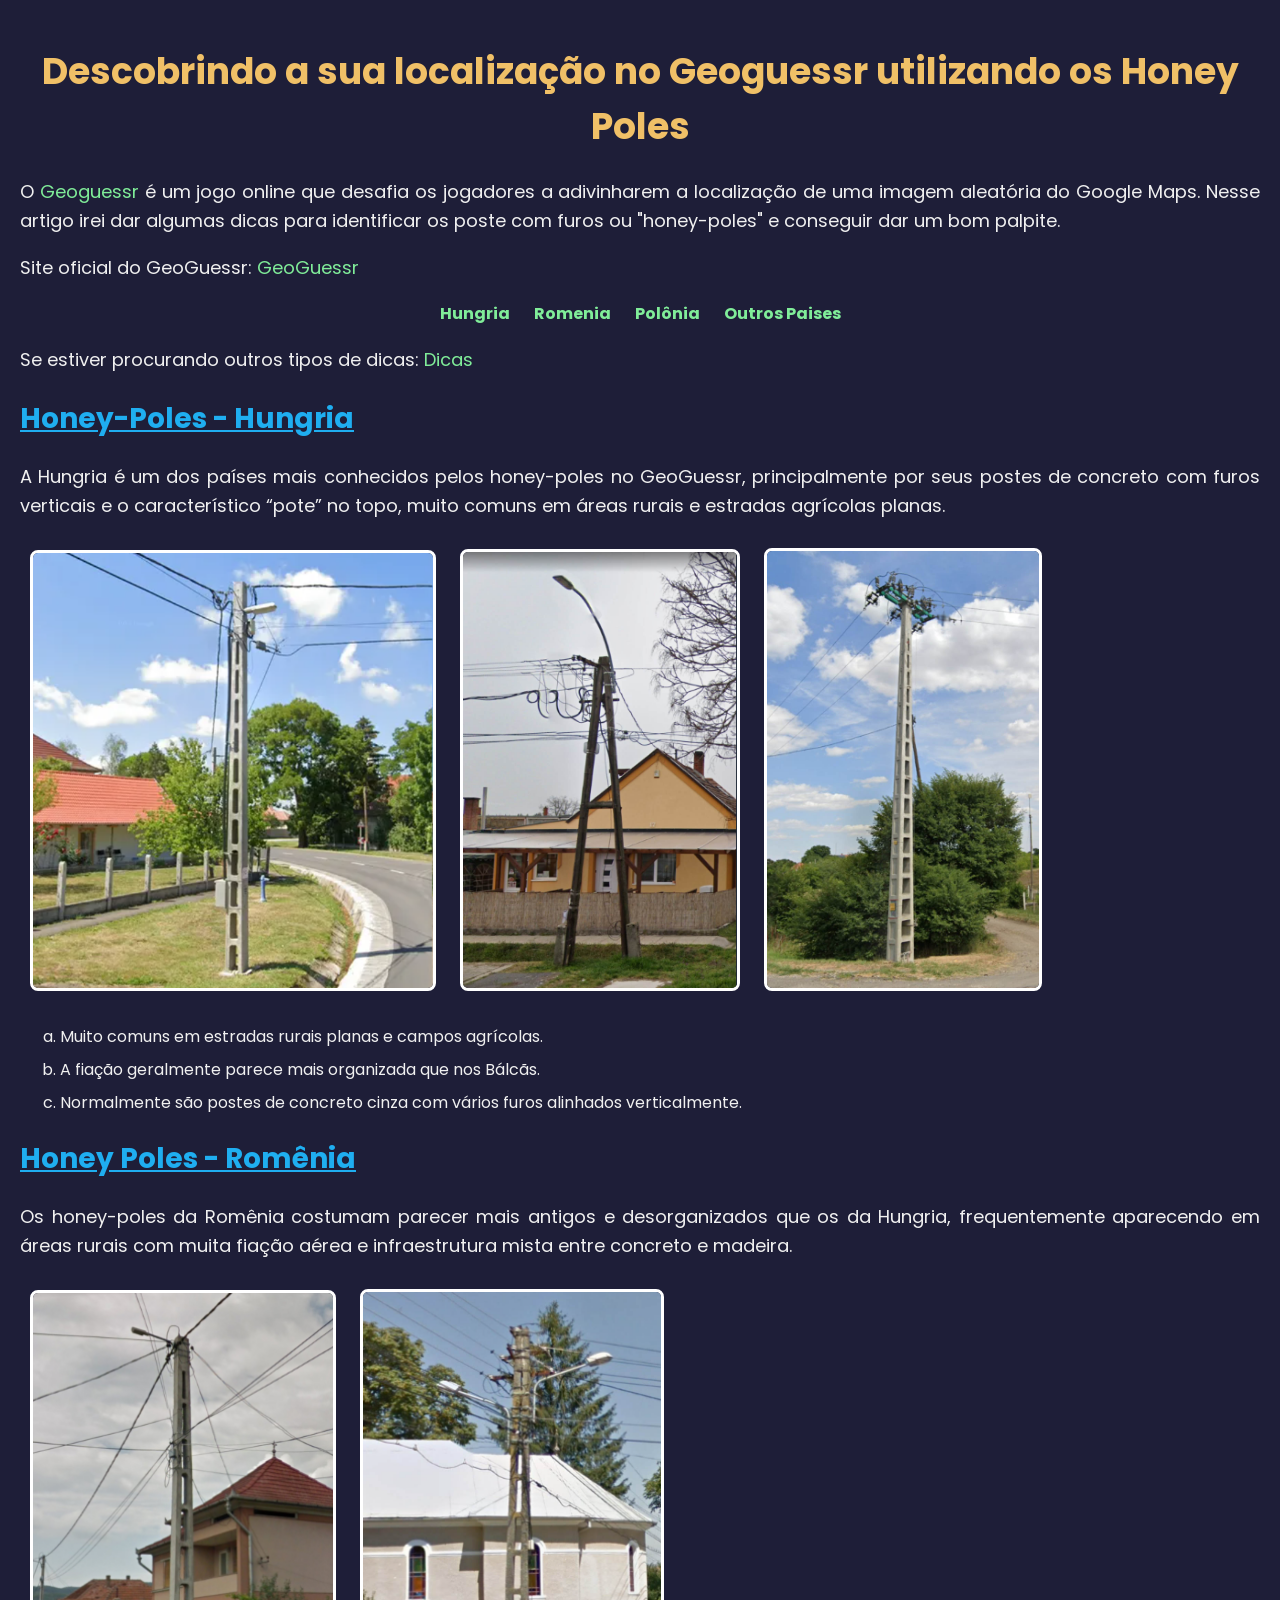
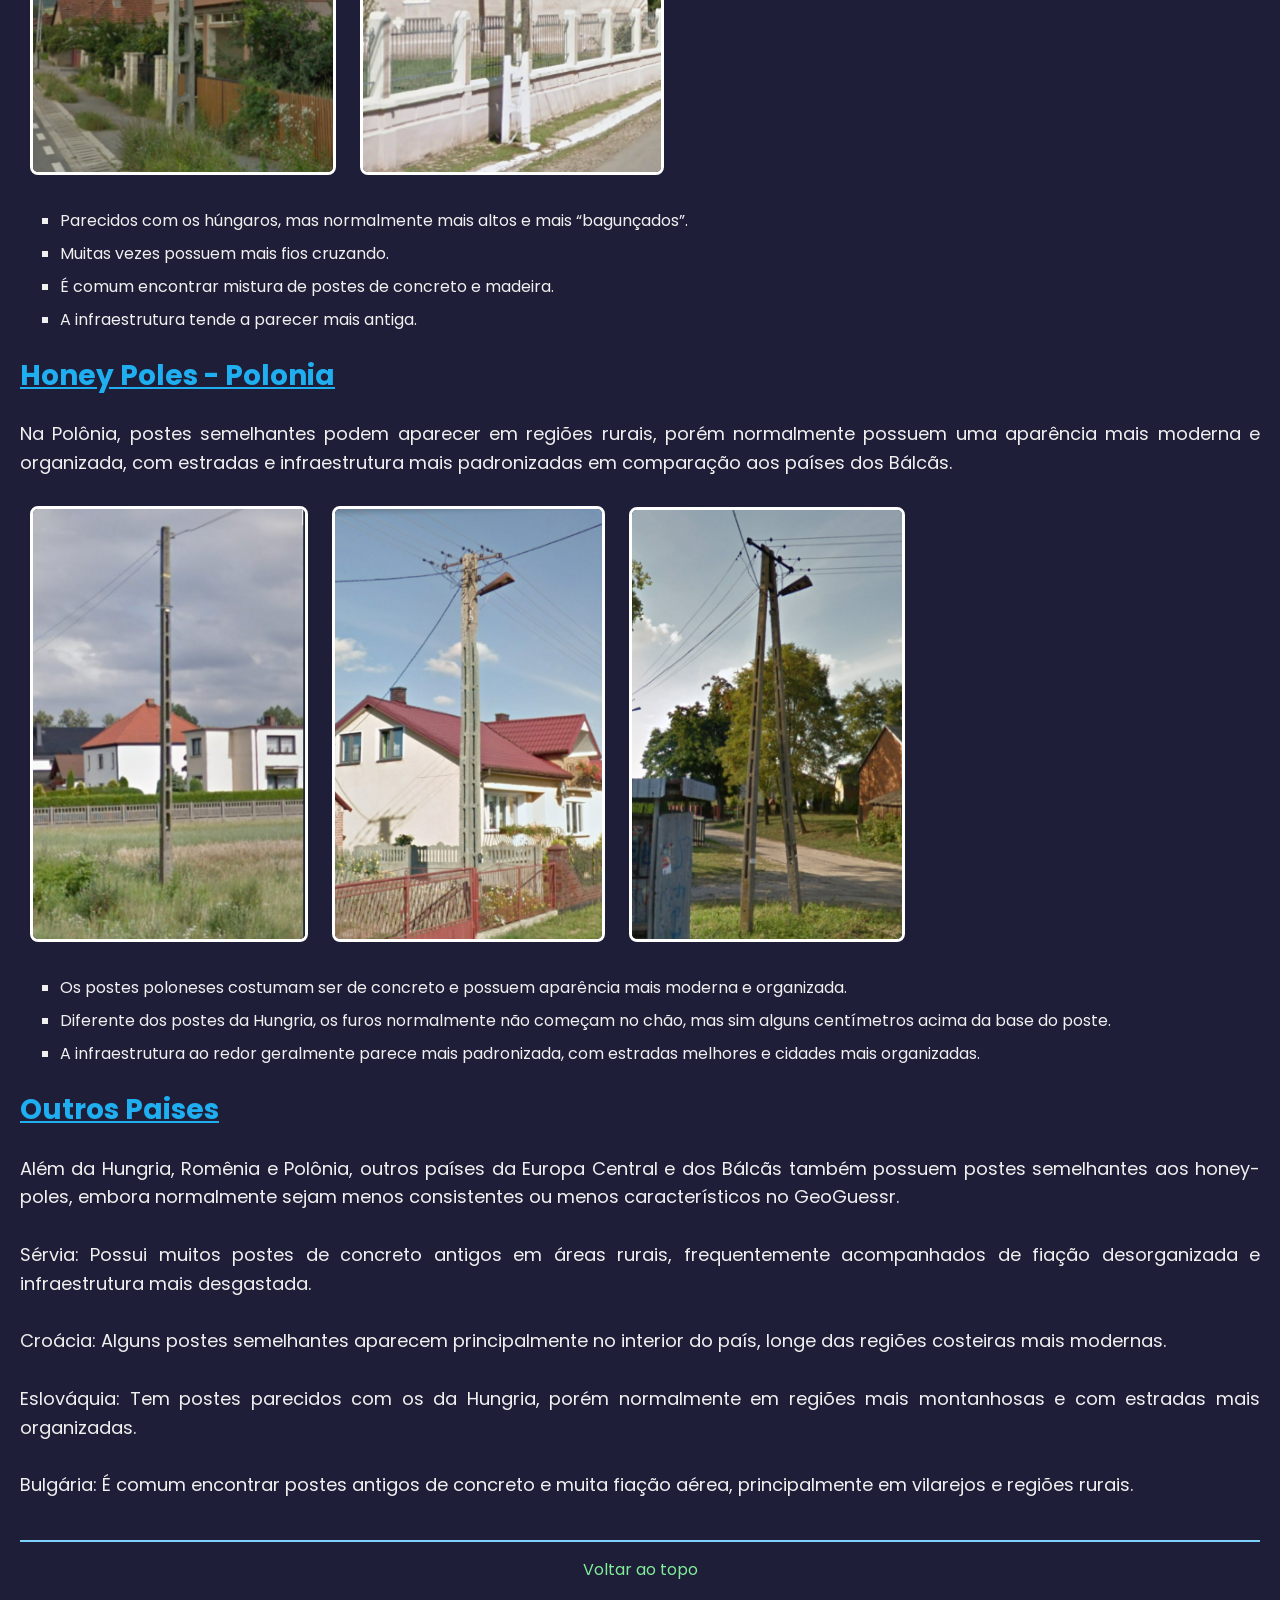
<file: index.html>
<!DOCTYPE html>
<html lang="pt-BR">
<head>
    <link rel="icon" href="geoguessr.ico">
    <meta charset="UTF-8">
    <meta http-equiv="X-UA-Compatible" content="IE=edge">
    <meta name="viewport" content="width=device-width, initial-scale=1.0">

    <!-- Google Fonts -->
    <link rel="preconnect" href="https://fonts.googleapis.com">
    <link rel="preconnect" href="https://fonts.gstatic.com" crossorigin>
    <link href="https://fonts.googleapis.com/css2?family=Poppins:wght@300;400;600&display=swap" rel="stylesheet">

    <link rel="stylesheet" href="style.css">

    <title>Dicas Geoguessr</title>
</head>

<body>

    <header id="topo">
        <h1>Descobrindo a sua localização no Geoguessr utilizando os Honey Poles</h1>

        <p>
            O <a href="https://geoguessr.com/" target="_blank"> Geoguessr</a> é um jogo online que desafia os jogadores a adivinharem a localização de uma imagem aleatória do Google Maps. Nesse artigo irei dar algumas dicas para identificar os poste com furos ou "honey-poles" e conseguir dar um bom palpite.
        </p>

        <p>
            Site oficial do GeoGuessr:
            <a href="https://geoguessr.com/" target="_blank">
                GeoGuessr
            </a>
        </p>
    </header>

    <!-- Navegação -->
    <nav class="menu">
        <a href="#hungria">Hungria</a>
        <a href="#romenia">Romenia</a>
        <a href="#polonia">Polônia</a>
        <a href="#outros-paises">Outros Paises</a>
    </nav>

    <p class="pagina-extra">
        Se estiver procurando outros tipos de dicas:
        <a href="dicas.html">Dicas</a>
    </p>

    <main>

        <!-- Artigo sobre honey-poles da Hungria -->
        <article id="hungria">

            <h2>Honey-Poles - Hungria</h2>

            <p>
                A Hungria é um dos países mais conhecidos pelos honey-poles no GeoGuessr, principalmente por seus postes de concreto com furos verticais e o característico “pote” no topo, muito comuns em áreas rurais e estradas agrícolas planas.
            </p>

            <img src="hungary-pole.png" alt="Poste da hungria" width="400">
            <img src="hungary-pole2.png" alt="Poste bifurcado" width="274">
            <img src="hungary-pole3.png" alt="Poste da hungria 2" width="272">

            <ol>
                <li>Muito comuns em estradas rurais planas e campos agrícolas.</li>
                <li>A fiação geralmente parece mais organizada que nos Bálcãs.</li>
                <li>Normalmente são postes de concreto cinza com vários furos alinhados verticalmente.</li>
            </ol>

        </article>

        <!-- Artigo sobre honey-poles da Romenia -->
        <article id="romenia">

            <h2>Honey Poles - Romênia</h2>

            <p>
                Os honey-poles da Romênia costumam parecer mais antigos e desorganizados que os da Hungria, frequentemente aparecendo em áreas rurais com muita fiação aérea e infraestrutura mista entre concreto e madeira.
            </p>

            <img src="romania-pole1.png" alt="poste da romenia" width="300">
            <img src="romania-pole2.png" alt="Poste da romenia" width="298">

            <ul>
                <li>Parecidos com os húngaros, mas normalmente mais altos e mais “bagunçados”.</li>
                <li>Muitas vezes possuem mais fios cruzando.</li>
                <li>É comum encontrar mistura de postes de concreto e madeira.</li>
                <li>A infraestrutura tende a parecer mais antiga.</li>
            </ul>

        </article>

        <!-- Artigo sobre honey-poles da Polonia -->
        <article id="polonia">

            <h2>Honey Poles - Polonia</h2>

            <p>
                Na Polônia, postes semelhantes podem aparecer em regiões rurais, porém normalmente possuem uma aparência mais moderna e organizada, com estradas e infraestrutura mais padronizadas em comparação aos países dos Bálcãs.
            </p>

            <img src="poland-pole.png" alt="Poste mais simples da polonia" width="272">
            <img src="poland-pole2.png" alt="Poste da polonia" width="267">
            <img src="poland-pole3.png" alt="poste bifurcado polonia" width="270">

            <ul>
                <li>Os postes poloneses costumam ser de concreto e possuem aparência mais moderna e organizada.</li>
                <li>Diferente dos postes da Hungria, os furos normalmente não começam no chão, mas sim alguns centímetros acima da base do poste.</li>
                <li>A infraestrutura ao redor geralmente parece mais padronizada, com estradas melhores e cidades mais organizadas.</li>
            </ul>

        </article>

        <!-- Finalização -->
        <article id="outros-paises">

            <h2>Outros Paises</h2>

            <p>
                Além da Hungria, Romênia e Polônia, outros países da Europa Central e dos Bálcãs também possuem postes semelhantes aos honey-poles, embora normalmente sejam menos consistentes ou menos característicos no GeoGuessr.
                <br><br>

                Sérvia: Possui muitos postes de concreto antigos em áreas rurais, frequentemente acompanhados de fiação desorganizada e infraestrutura mais desgastada.
                <br><br>

                Croácia: Alguns postes semelhantes aparecem principalmente no interior do país, longe das regiões costeiras mais modernas.
                <br><br>

                Eslováquia: Tem postes parecidos com os da Hungria, porém normalmente em regiões mais montanhosas e com estradas mais organizadas.
                <br><br>

                Bulgária: É comum encontrar postes antigos de concreto e muita fiação aérea, principalmente em vilarejos e regiões rurais.
            </p>

        </article>

    </main>

    <footer>

        <a href="#topo">Voltar ao topo</a>
    </footer>

</body>
</html>
</file>
<file: style.css>
body {
    background-color: #1e1e38;
    color: #f0f0f0;
    font-family: 'Poppins', sans-serif;

    margin: 0;
    padding: 20px;
}


h1 {
    color: #f0c067;
    text-align: center;
    font-size: 36px;
}

h2 {
    color: #1faef0;
    font-size: 28px;
    text-decoration: underline;
}


p {
    font-size: 18px;
    line-height: 1.6;
    text-align: justify;
}


a {
    color: #80ed99;
    text-decoration: none;
}

a:hover {
    color: #ffd166;
    
}


.menu {
    text-align: center;
    margin-bottom: 20px;
}

.menu a {
    margin: 10px;
    font-weight: bold;
}

img {

    border: 3px solid white;
    border-radius: 8px;

    margin: 10px;
}


ul {
    list-style-type: square;
}

ol {
    list-style-type: lower-alpha; 
}

li {
    margin-bottom: 8px;
}


footer {
    text-align: center;
    margin-top: 40px;
    padding: 15px;

    border-top: 2px solid #7dd3fc;
}
</file>
